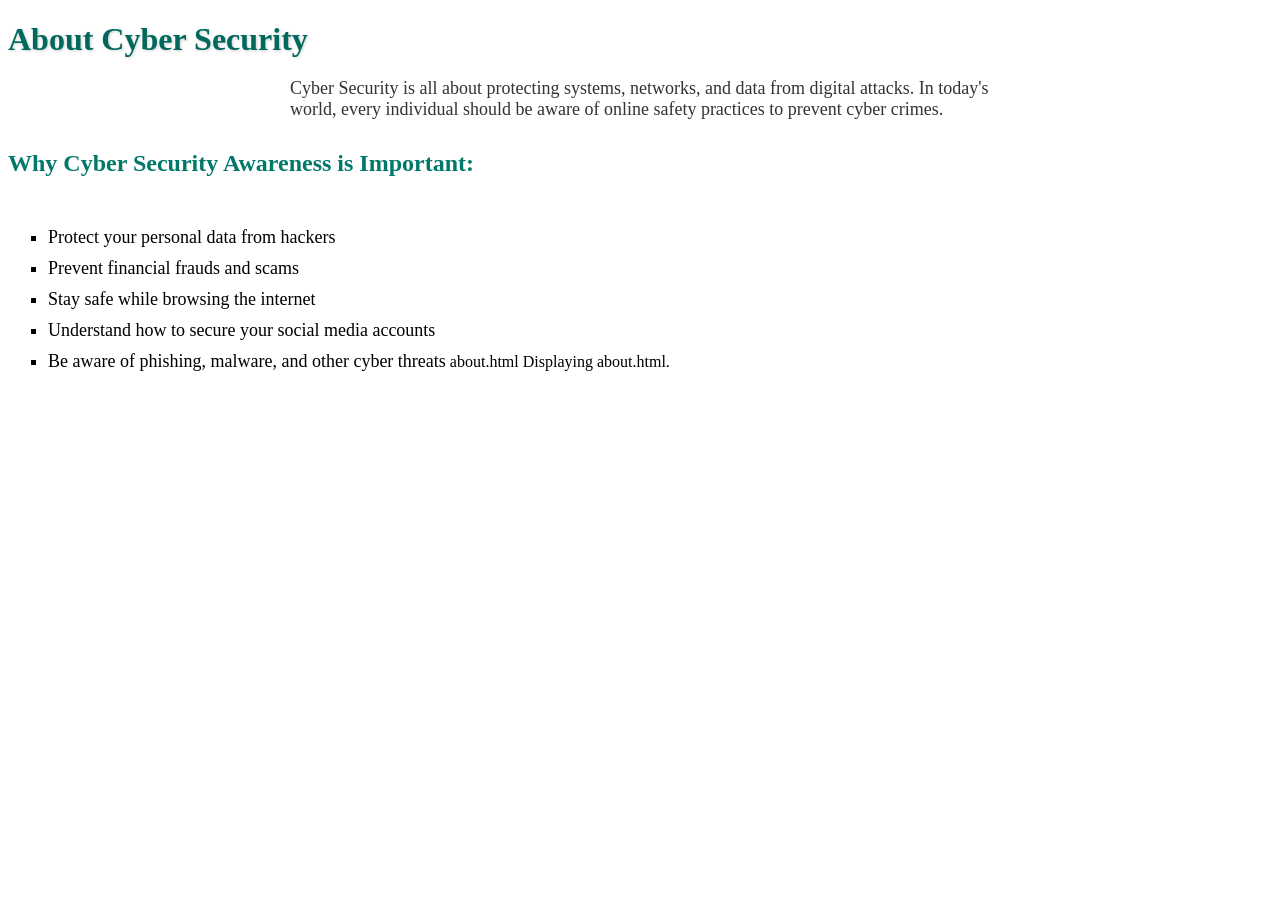
<file: about.html>
<!DOCTYPE html>
<html lang="en">
<head>
    <meta charset="UTF-8">
    <title>About Cyber Security</title>
    <link rel="stylesheet" href="style.css">
</head>
<body>
    <h1>About Cyber Security</h1>
    <p>
        Cyber Security is all about protecting systems, networks, and data from digital attacks. In today's world, 
        every individual should be aware of online safety practices to prevent cyber crimes.
    </p>

    <h2>Why Cyber Security Awareness is Important:</h2>
    <ul>
        <li>Protect your personal data from hackers</li>
        <li>Prevent financial frauds and scams</li>
        <li>Stay safe while browsing the internet</li>
        <li>Understand how to secure your social media accounts</li>
        <li>Be aware of phishing, malware, and other cyber threats</li>
    </ul>
</body>
</html>
about.html
Displaying about.html.
</file>
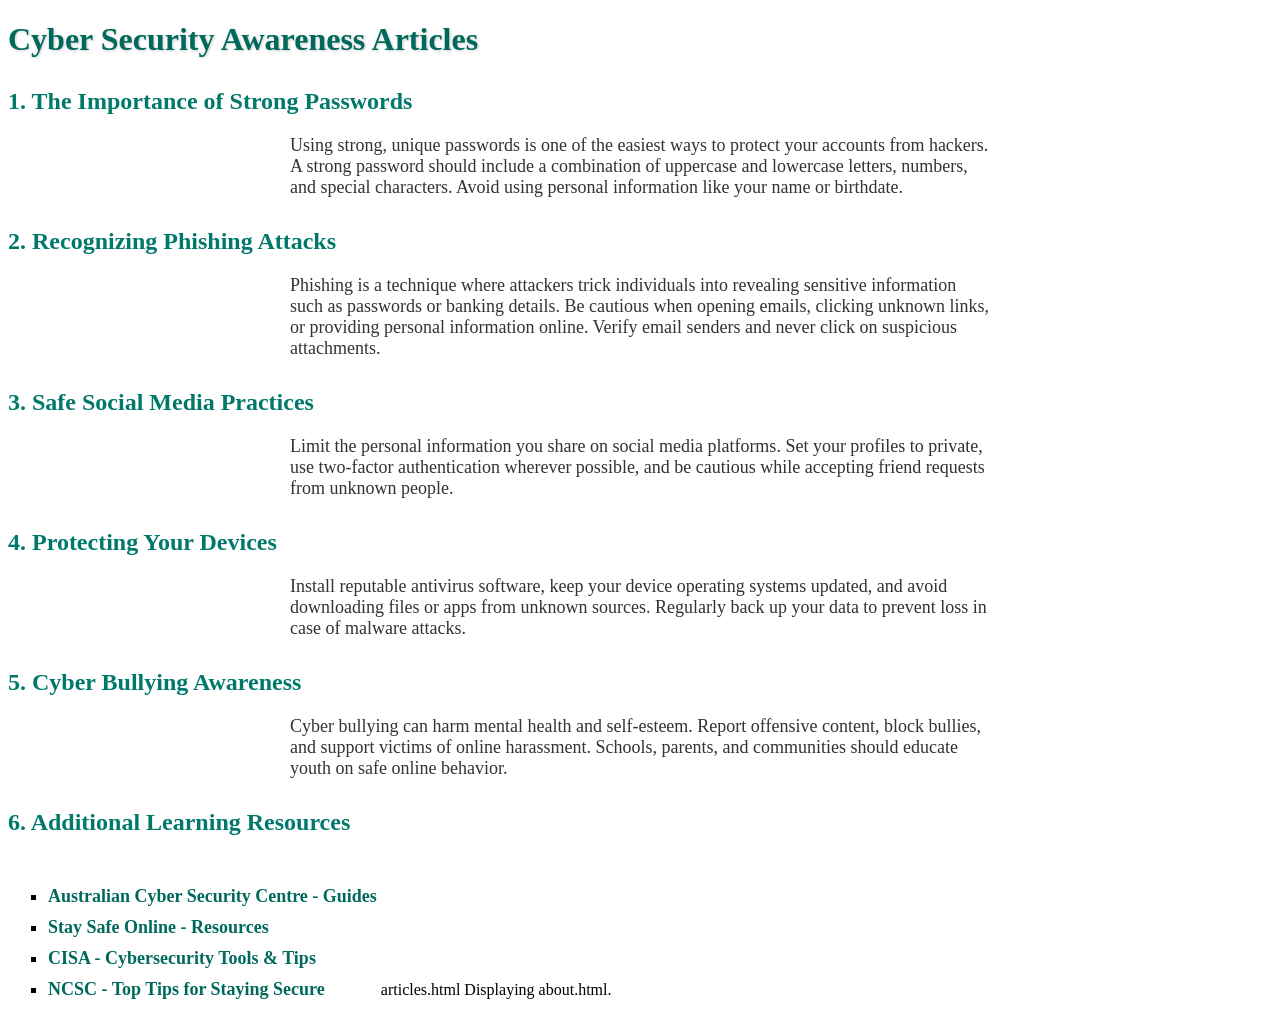
<file: articles.html>
<!DOCTYPE html>
<html lang="en">
<head>
    <meta charset="UTF-8">
    <title>Cyber Security Articles</title>
    <link rel="stylesheet" href="style.css">
</head>
<body>
    <h1>Cyber Security Awareness Articles</h1>

    <h2>1. The Importance of Strong Passwords</h2>
    <p>
        Using strong, unique passwords is one of the easiest ways to protect your accounts from hackers.
        A strong password should include a combination of uppercase and lowercase letters, numbers, and special characters. 
        Avoid using personal information like your name or birthdate.
    </p>

    <h2>2. Recognizing Phishing Attacks</h2>
    <p>
        Phishing is a technique where attackers trick individuals into revealing sensitive information such as passwords or banking details. 
        Be cautious when opening emails, clicking unknown links, or providing personal information online. 
        Verify email senders and never click on suspicious attachments.
    </p>

    <h2>3. Safe Social Media Practices</h2>
    <p>
        Limit the personal information you share on social media platforms. Set your profiles to private, 
        use two-factor authentication wherever possible, and be cautious while accepting friend requests from unknown people.
    </p>

    <h2>4. Protecting Your Devices</h2>
    <p>
        Install reputable antivirus software, keep your device operating systems updated, and avoid downloading files or apps from unknown sources.
        Regularly back up your data to prevent loss in case of malware attacks.
    </p>

    <h2>5. Cyber Bullying Awareness</h2>
    <p>
        Cyber bullying can harm mental health and self-esteem. Report offensive content, block bullies, 
        and support victims of online harassment. Schools, parents, and communities should educate youth on safe online behavior.
    </p>

    <h2>6. Additional Learning Resources</h2>
    <ul>
        <li><a href="https://www.cyber.gov.au/acsc/view-all-content/guidance-materials" target="_blank">Australian Cyber Security Centre - Guides</a></li>
        <li><a href="https://staysafeonline.org/resources/" target="_blank">Stay Safe Online - Resources</a></li>
        <li><a href="https://www.cisa.gov/resources-tools" target="_blank">CISA - Cybersecurity Tools & Tips</a></li>
        <li><a href="https://www.ncsc.gov.uk/collection/top-tips-for-staying-secure-online" target="_blank">NCSC - Top Tips for Staying Secure</a></li>
    </ul>

</body>
</html>
articles.html
Displaying about.html.
</file>
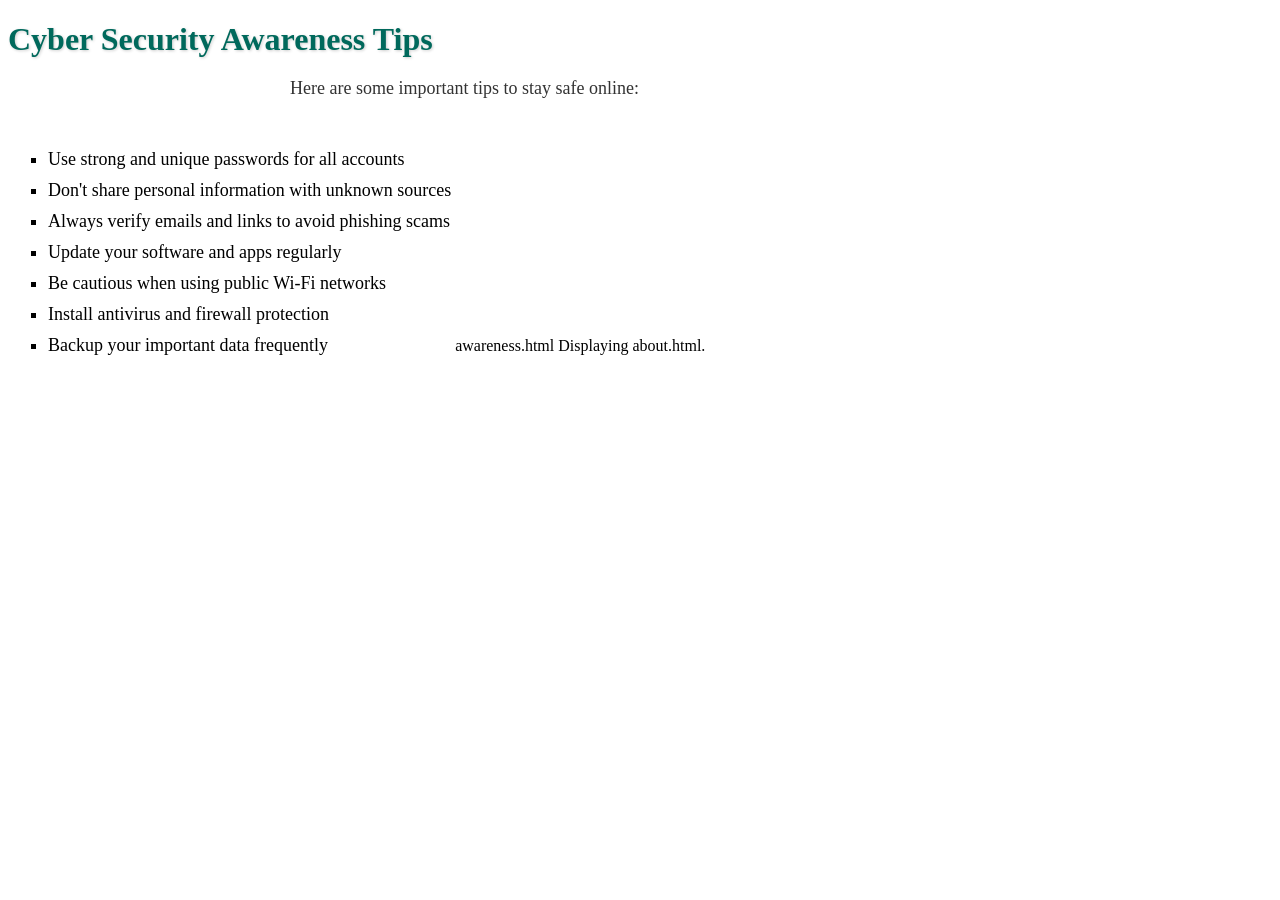
<file: awareness.html>
<!DOCTYPE html>
<html lang="en">
<head>
    <meta charset="UTF-8">
    <title>Cyber Security Awareness Tips</title>
    <link rel="stylesheet" href="style.css">
</head>
<body>
    <h1>Cyber Security Awareness Tips</h1>
     <p>Here are some important tips to stay safe online:</p>

    <ul>
        <li>Use strong and unique passwords for all accounts</li>
        <li>Don't share personal information with unknown sources</li>
        <li>Always verify emails and links to avoid phishing scams</li>
        <li>Update your software and apps regularly</li>
        <li>Be cautious when using public Wi-Fi networks</li>
        <li>Install antivirus and firewall protection</li>
        <li>Backup your important data frequently</li>
    </ul>
</body>
</html>
awareness.html
Displaying about.html.
</file>
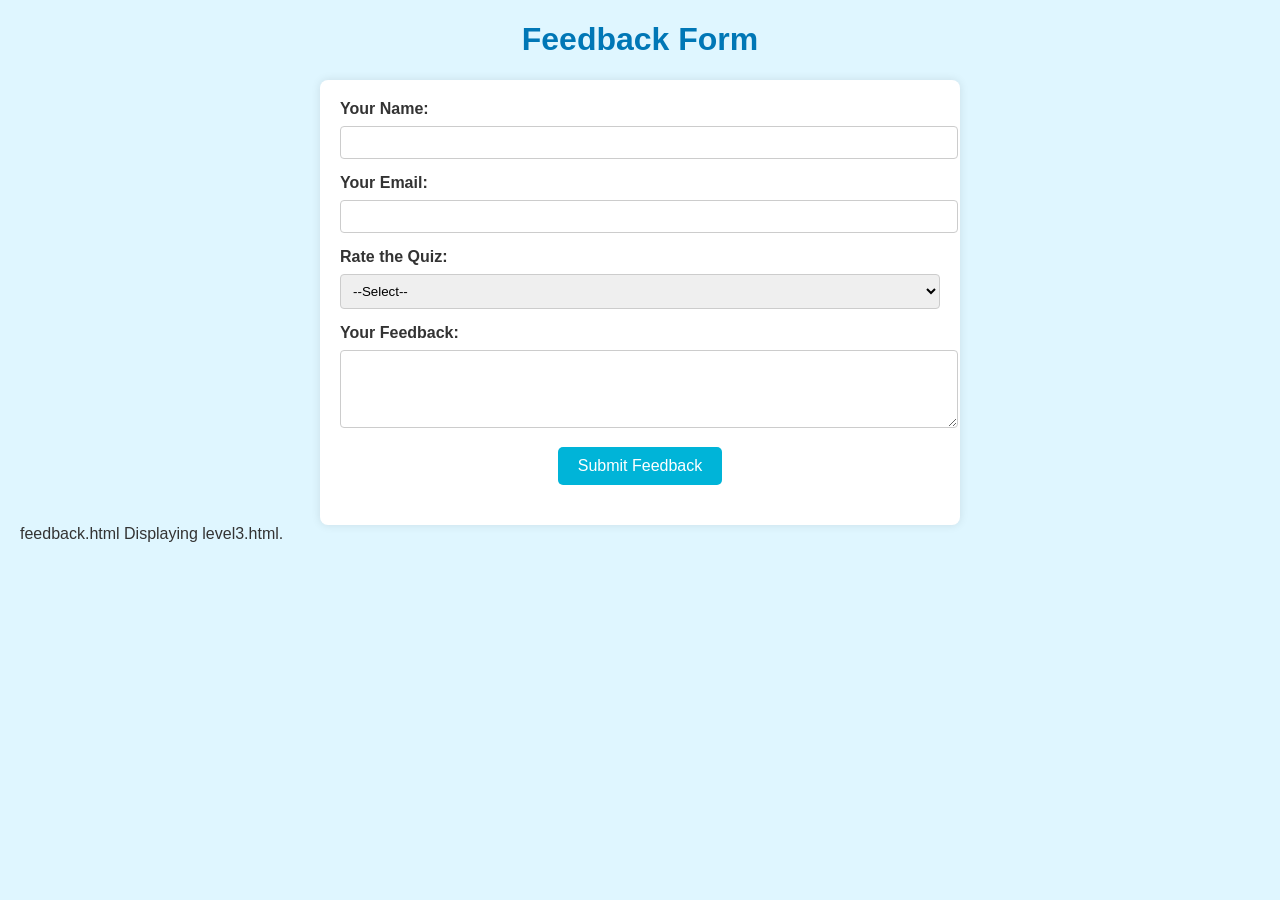
<file: feedback.html>
<!DOCTYPE html>
<html lang="en">
<head>
    <meta charset="UTF-8">
    <title>Feedback Form</title>

    <style>
        body {
            font-family: Arial, sans-serif;
            background-color: #DFF6FF;
            color: #333;
            margin: 20px;
        }

        h1 {
            text-align: center;
            color: #0077B6;
        }

        .nav {
            text-align: center;
            margin-bottom: 20px;
        }

        .nav a {
            text-decoration: none;
            margin: 0 10px;
            color: #0077B6;
            font-weight: bold;
        }

        .nav a:hover {
            color: #023E8A;
        }

        .form-container {
            max-width: 600px;
            margin: 0 auto;
            background-color: #ffffff;
            padding: 20px;
            border-radius: 8px;
            box-shadow: 0 0 10px rgba(0,0,0,0.1);
        }

        label {
            display: block;
            margin-bottom: 8px;
            font-weight: bold;
        }

        input, textarea, select {
            width: 100%;
            padding: 8px;
            margin-bottom: 15px;
            border-radius: 4px;
            border: 1px solid #ccc;
        }

        button {
            background-color: #00B4D8;
            color: white;
            border: none;
            padding: 10px 20px;
            font-size: 16px;
            cursor: pointer;
            border-radius: 5px;
            display: block;
            margin: 0 auto;
        }

        button:hover {
            background-color: #0077B6;
        }

        .success {
            text-align: center;
            color: green;
            font-size: 18px;
            margin-top: 20px;
        }
    </style>
</head>
<body>
<h1>Feedback Form</h1>

    <div class="form-container">
        <form id="feedbackForm">

            <label for="name">Your Name:</label>
            <input type="text" id="name" name="name" required>

            <label for="email">Your Email:</label>
            <input type="email" id="email" name="email" required>

            <label for="rating">Rate the Quiz:</label>
            <select id="rating" name="rating" required>
                <option value="">--Select--</option>
                <option value="Excellent">Excellent</option>
                <option value="Good">Good</option>
                <option value="Average">Average</option>
                <option value="Poor">Poor</option>
            </select>

            <label for="comments">Your Feedback:</label>
            <textarea id="comments" name="comments" rows="4" required></textarea>

            <button type="button" onclick="submitFeedback()">Submit Feedback</button>
        </form>

        <div id="successMessage" class="success"></div>
    </div>

<script>
function submitFeedback() {
    const name = document.getElementById('name').value.trim();
    const email = document.getElementById('email').value.trim();
    const rating = document.getElementById('rating').value;
    const comments = document.getElementById('comments').value.trim();

    if (name === '' || email === '' || rating === '' || comments === '') {
        alert('Please fill in all fields.');
        return;
    }

    // You can add backend or Google Forms integration here
    document.getElementById('successMessage').innerHTML = 'Thank you for your feedback, ' + name + '!';

    document.getElementById('feedbackForm').reset();
}
</script>

</body>
</html>
feedback.html
Displaying level3.html.
</file>
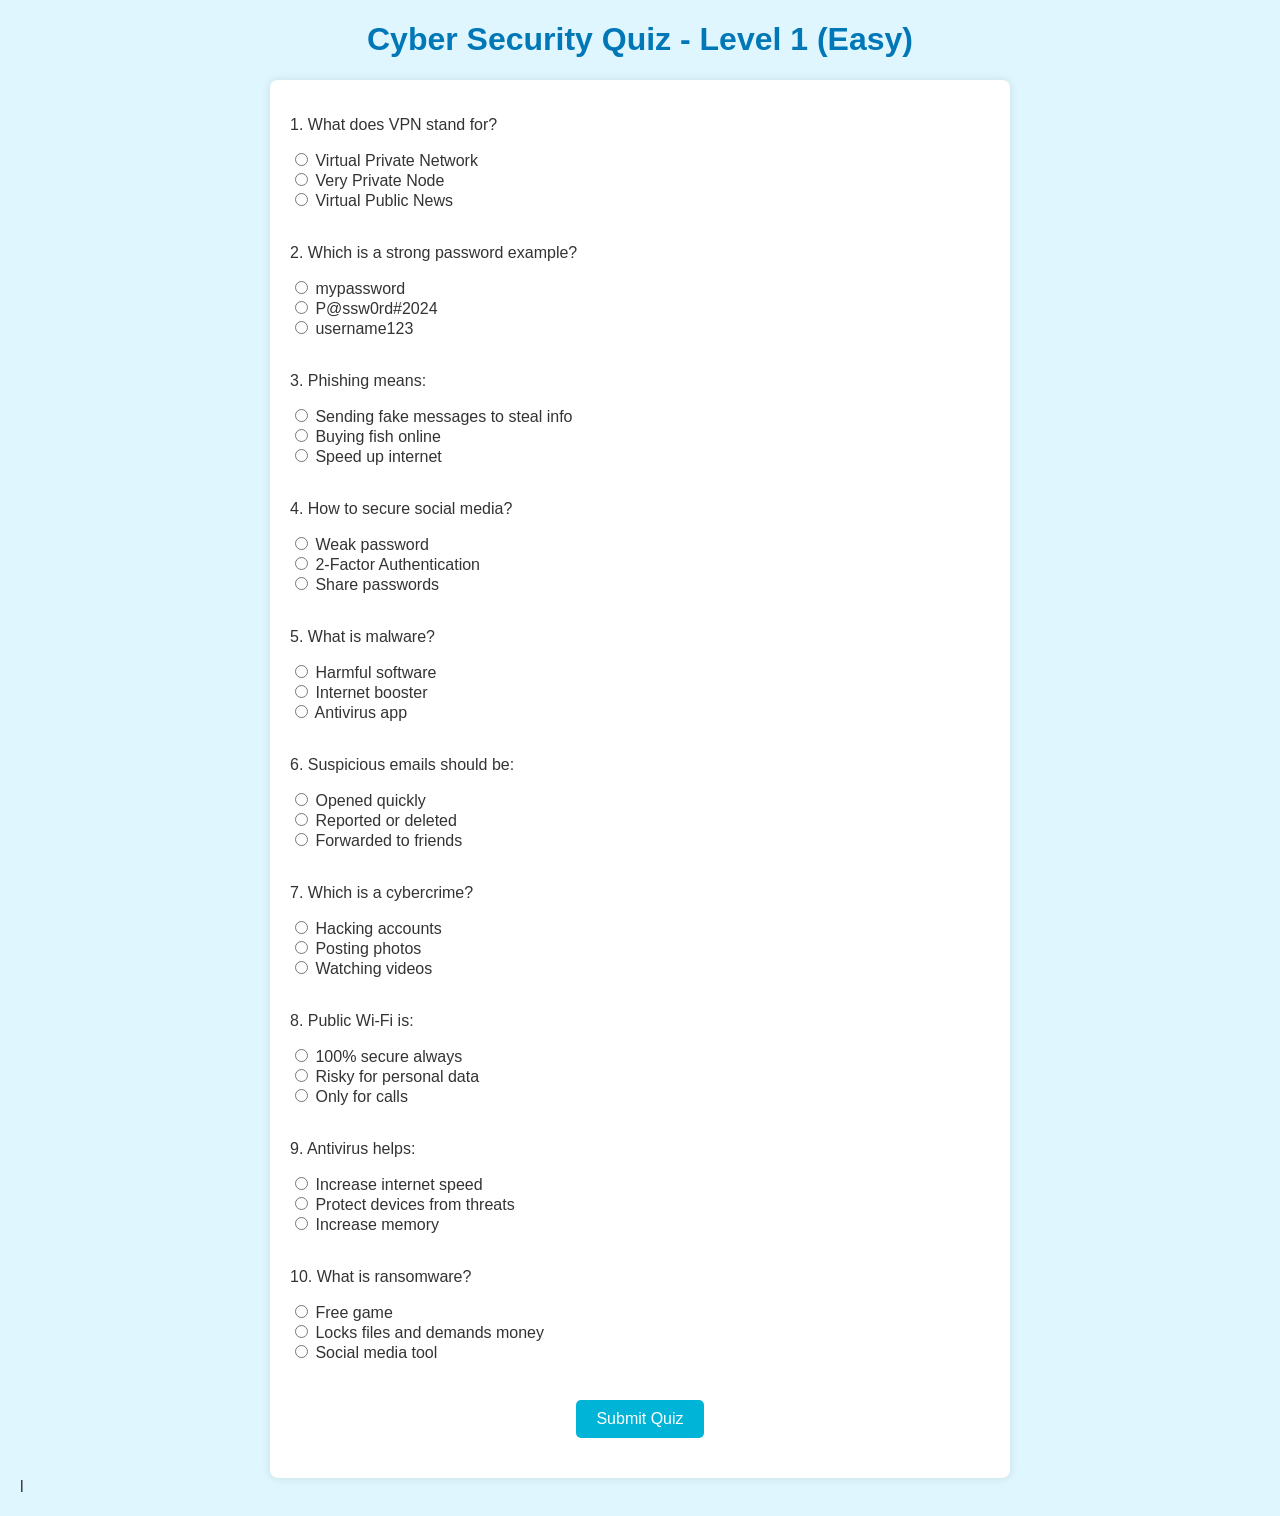
<file: level1.html>
<!DOCTYPE html>
<html lang="en">
<head>
    <meta charset="UTF-8">
    <title>Level 1 - Easy Quiz</title>

    <style>
        body {
            font-family: Arial, sans-serif;
            background-color: #DFF6FF;
            color: #333;
            margin: 20px;
        }

        h1 {
            text-align: center;
            color: #0077B6;
        }

        .nav {
            text-align: center;
            margin-bottom: 20px;
        }

        .nav a {
            text-decoration: none;
            margin: 0 10px;
            color: #0077B6;
            font-weight: bold;
        }

        .nav a:hover {
            color: #023E8A;
        }

        .quiz-container {
            max-width: 700px;
            margin: 0 auto;
            background-color: #ffffff;
            padding: 20px;
            border-radius: 8px;
            box-shadow: 0 0 10px rgba(0,0,0,0.1);
        }

        button {
            background-color: #00B4D8;
            color: white;
            border: none;
            padding: 10px 20px;
            font-size: 16px;
            cursor: pointer;
            display: block;
            margin: 20px auto;
            border-radius: 5px;
        }

        button:hover {
            background-color: #0077B6;
        }

        #result {
            text-align: center;
            font-size: 20px;
            margin-top: 20px;
        }

        .pass {
            color: green;
        }

        .fail {
            color: red;
        }
    </style>

</head>
<body>

    <h1>Cyber Security Quiz - Level 1 (Easy)</h1>

    <div class="quiz-container">
        <form id="quizForm">

            <p>1. What does VPN stand for?</p>
            <input type="radio" name="q1" value="a"> Virtual Private Network<br>
            <input type="radio" name="q1" value="b"> Very Private Node<br>
            <input type="radio" name="q1" value="c"> Virtual Public News<br><br>

            <p>2. Which is a strong password example?</p>
            <input type="radio" name="q2" value="a"> mypassword<br>
            <input type="radio" name="q2" value="b"> P@ssw0rd#2024<br>
            <input type="radio" name="q2" value="c"> username123<br><br>

            <p>3. Phishing means:</p>
            <input type="radio" name="q3" value="a"> Sending fake messages to steal info<br>
            <input type="radio" name="q3" value="b"> Buying fish online<br>
            <input type="radio" name="q3" value="c"> Speed up internet<br><br>

            <p>4. How to secure social media?</p>
            <input type="radio" name="q4" value="a"> Weak password<br>
            <input type="radio" name="q4" value="b"> 2-Factor Authentication<br>
            <input type="radio" name="q4" value="c"> Share passwords<br><br>

            <p>5. What is malware?</p>
            <input type="radio" name="q5" value="a"> Harmful software<br>
            <input type="radio" name="q5" value="b"> Internet booster<br>
            <input type="radio" name="q5" value="c"> Antivirus app<br><br>

            <p>6. Suspicious emails should be:</p>
            <input type="radio" name="q6" value="a"> Opened quickly<br>
            <input type="radio" name="q6" value="b"> Reported or deleted<br>
            <input type="radio" name="q6" value="c"> Forwarded to friends<br><br>

            <p>7. Which is a cybercrime?</p>
            <input type="radio" name="q7" value="a"> Hacking accounts<br>
            <input type="radio" name="q7" value="b"> Posting photos<br>
            <input type="radio" name="q7" value="c"> Watching videos<br><br>

            <p>8. Public Wi-Fi is:</p>
            <input type="radio" name="q8" value="a"> 100% secure always<br>
            <input type="radio" name="q8" value="b"> Risky for personal data<br>
            <input type="radio" name="q8" value="c"> Only for calls<br><br>

            <p>9. Antivirus helps:</p>
            <input type="radio" name="q9" value="a"> Increase internet speed<br>
            <input type="radio" name="q9" value="b"> Protect devices from threats<br>
            <input type="radio" name="q9" value="c"> Increase memory<br><br>

            <p>10. What is ransomware?</p>
            <input type="radio" name="q10" value="a"> Free game<br>
            <input type="radio" name="q10" value="b"> Locks files and demands money<br>
            <input type="radio" name="q10" value="c"> Social media tool<br><br>

            <button type="button" onclick="submitQuiz()">Submit Quiz</button>
        </form>

        <div id="result"></div>
    </div>

<script>
function submitQuiz() {
    const answers = {
        q1: 'a', q2: 'b', q3: 'a', q4: 'b', q5: 'a',
        q6: 'b', q7: 'a', q8: 'b', q9: 'b', q10: 'b'
    };

    let score = 0;
    for (let key in answers) {
        const selected = document.querySelector(`input[name="${key}"]:checked`);
        if (selected && selected.value === answers[key]) {
            score++;
        }
    }

    const resultDiv = document.getElementById("result");
    
    if (score >= 6) {
        resultDiv.innerHTML = `<p class="pass">You scored ${score} out of 10. Great job! You passed Level 1.</p>`;
        setTimeout(() => {
            alert("Moving to Level 2...");
            window.location.href = "level2.html";
        }, 2000);
    } else {
        resultDiv.innerHTML = `<p class="fail">You scored ${score} out of 10. Try again to pass Level 1.</p>`;
    }
}
</script>

</body>
</html>
l
</file>
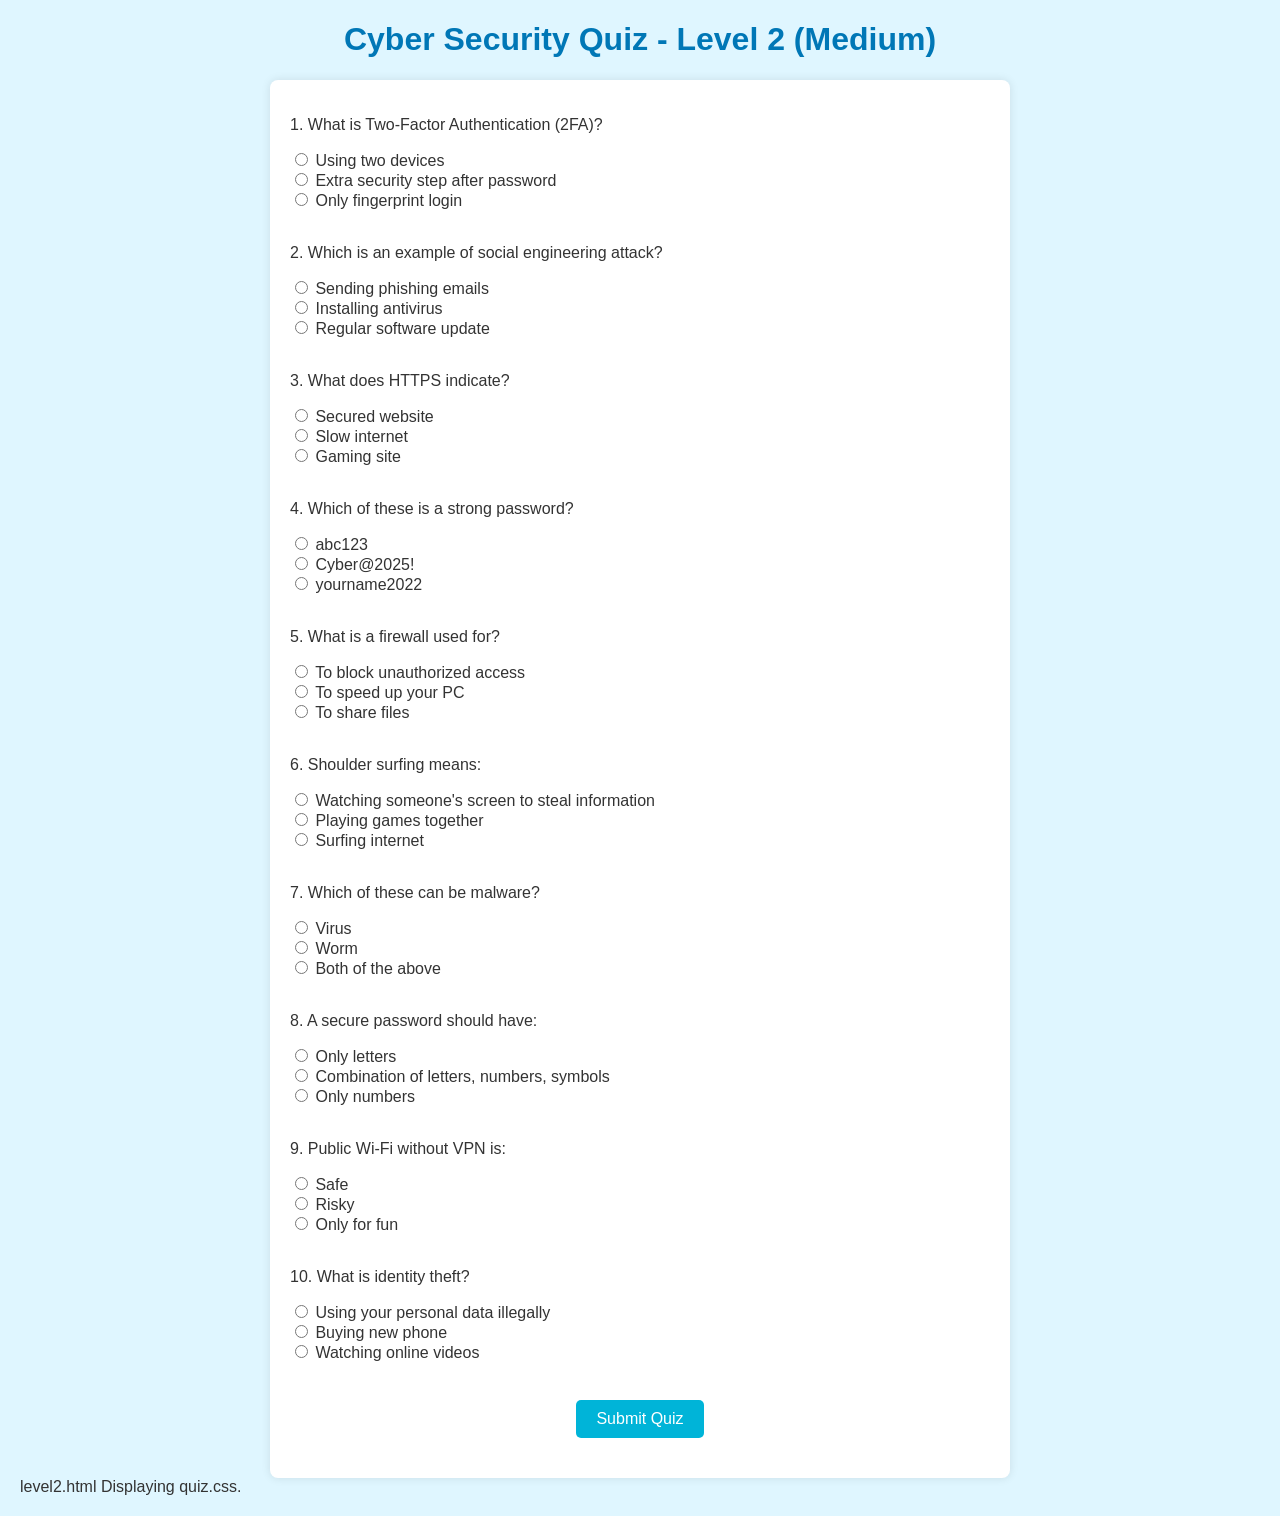
<file: level2.html>
<!DOCTYPE html>
<html lang="en">
<head>
    <meta charset="UTF-8">
    <title>Level 2 - Medium Quiz</title>

    <style>
        body {
            font-family: Arial, sans-serif;
            background-color: #DFF6FF;
            color: #333;
            margin: 20px;
        }

        h1 {
            text-align: center;
            color: #0077B6;
        }

        .nav {
            text-align: center;
            margin-bottom: 20px;
        }

        .nav a {
            text-decoration: none;
            margin: 0 10px;
            color: #0077B6;
            font-weight: bold;
        }

        .nav a:hover {
            color: #023E8A;
        }

        .quiz-container {
            max-width: 700px;
            margin: 0 auto;
            background-color: #ffffff;
            padding: 20px;
            border-radius: 8px;
            box-shadow: 0 0 10px rgba(0,0,0,0.1);
        }

        button {
            background-color: #00B4D8;
            color: white;
            border: none;
            padding: 10px 20px;
            font-size: 16px;
            cursor: pointer;
            display: block;
            margin: 20px auto;
            border-radius: 5px;
        }

        button:hover {
            background-color: #0077B6;
        }

        #result {
            text-align: center;
            font-size: 20px;
            margin-top: 20px;
        }

        .pass {
            color: green;
        }

        .fail {
            color: red;
        }
    </style>

</head>
<body>

   
    <h1>Cyber Security Quiz - Level 2 (Medium)</h1>

    <div class="quiz-container">
        <form id="quizForm">

            <p>1. What is Two-Factor Authentication (2FA)?</p>
            <input type="radio" name="q1" value="a"> Using two devices<br>
            <input type="radio" name="q1" value="b"> Extra security step after password<br>
            <input type="radio" name="q1" value="c"> Only fingerprint login<br><br>

            <p>2. Which is an example of social engineering attack?</p>
            <input type="radio" name="q2" value="a"> Sending phishing emails<br>
            <input type="radio" name="q2" value="b"> Installing antivirus<br>
            <input type="radio" name="q2" value="c"> Regular software update<br><br>

            <p>3. What does HTTPS indicate?</p>
            <input type="radio" name="q3" value="a"> Secured website<br>
            <input type="radio" name="q3" value="b"> Slow internet<br>
            <input type="radio" name="q3" value="c"> Gaming site<br><br>

            <p>4. Which of these is a strong password?</p>
            <input type="radio" name="q4" value="a"> abc123<br>
            <input type="radio" name="q4" value="b"> Cyber@2025!<br>
            <input type="radio" name="q4" value="c"> yourname2022<br><br>

            <p>5. What is a firewall used for?</p>
            <input type="radio" name="q5" value="a"> To block unauthorized access<br>
            <input type="radio" name="q5" value="b"> To speed up your PC<br>
            <input type="radio" name="q5" value="c"> To share files<br><br>

            <p>6. Shoulder surfing means:</p>
            <input type="radio" name="q6" value="a"> Watching someone's screen to steal information<br>
            <input type="radio" name="q6" value="b"> Playing games together<br>
            <input type="radio" name="q6" value="c"> Surfing internet<br><br>

            <p>7. Which of these can be malware?</p>
            <input type="radio" name="q7" value="a"> Virus<br>
            <input type="radio" name="q7" value="b"> Worm<br>
            <input type="radio" name="q7" value="c"> Both of the above<br><br>

            <p>8. A secure password should have:</p>
            <input type="radio" name="q8" value="a"> Only letters<br>
            <input type="radio" name="q8" value="b"> Combination of letters, numbers, symbols<br>
            <input type="radio" name="q8" value="c"> Only numbers<br><br>

            <p>9. Public Wi-Fi without VPN is:</p>
            <input type="radio" name="q9" value="a"> Safe<br>
            <input type="radio" name="q9" value="b"> Risky<br>
            <input type="radio" name="q9" value="c"> Only for fun<br><br>

            <p>10. What is identity theft?</p>
            <input type="radio" name="q10" value="a"> Using your personal data illegally<br>
            <input type="radio" name="q10" value="b"> Buying new phone<br>
            <input type="radio" name="q10" value="c"> Watching online videos<br><br>

            <button type="button" onclick="submitQuiz()">Submit Quiz</button>
        </form>

        <div id="result"></div>
    </div>

<script>
function submitQuiz() {
    const answers = {
        q1: 'b', q2: 'a', q3: 'a', q4: 'b', q5: 'a',
        q6: 'a', q7: 'c', q8: 'b', q9: 'b', q10: 'a'
    };

    let score = 0;
    for (let key in answers) {
        const selected = document.querySelector(`input[name="${key}"]:checked`);
        if (selected && selected.value === answers[key]) {
            score++;
        }
    }

    const resultDiv = document.getElementById("result");
    
    if (score >= 6) {
        resultDiv.innerHTML = `<p class="pass">You scored ${score} out of 10. Great job! You passed Level 2.</p>`;
        setTimeout(() => {
            alert("Moving to Level 3...");
            window.location.href = "level3.html";
        }, 2000);
    } else {
        resultDiv.innerHTML = `<p class="fail">You scored ${score} out of 10. Try again to pass Level 2.</p>`;
    }
}
</script>

</body>
</html>
level2.html
Displaying quiz.css.
</file>
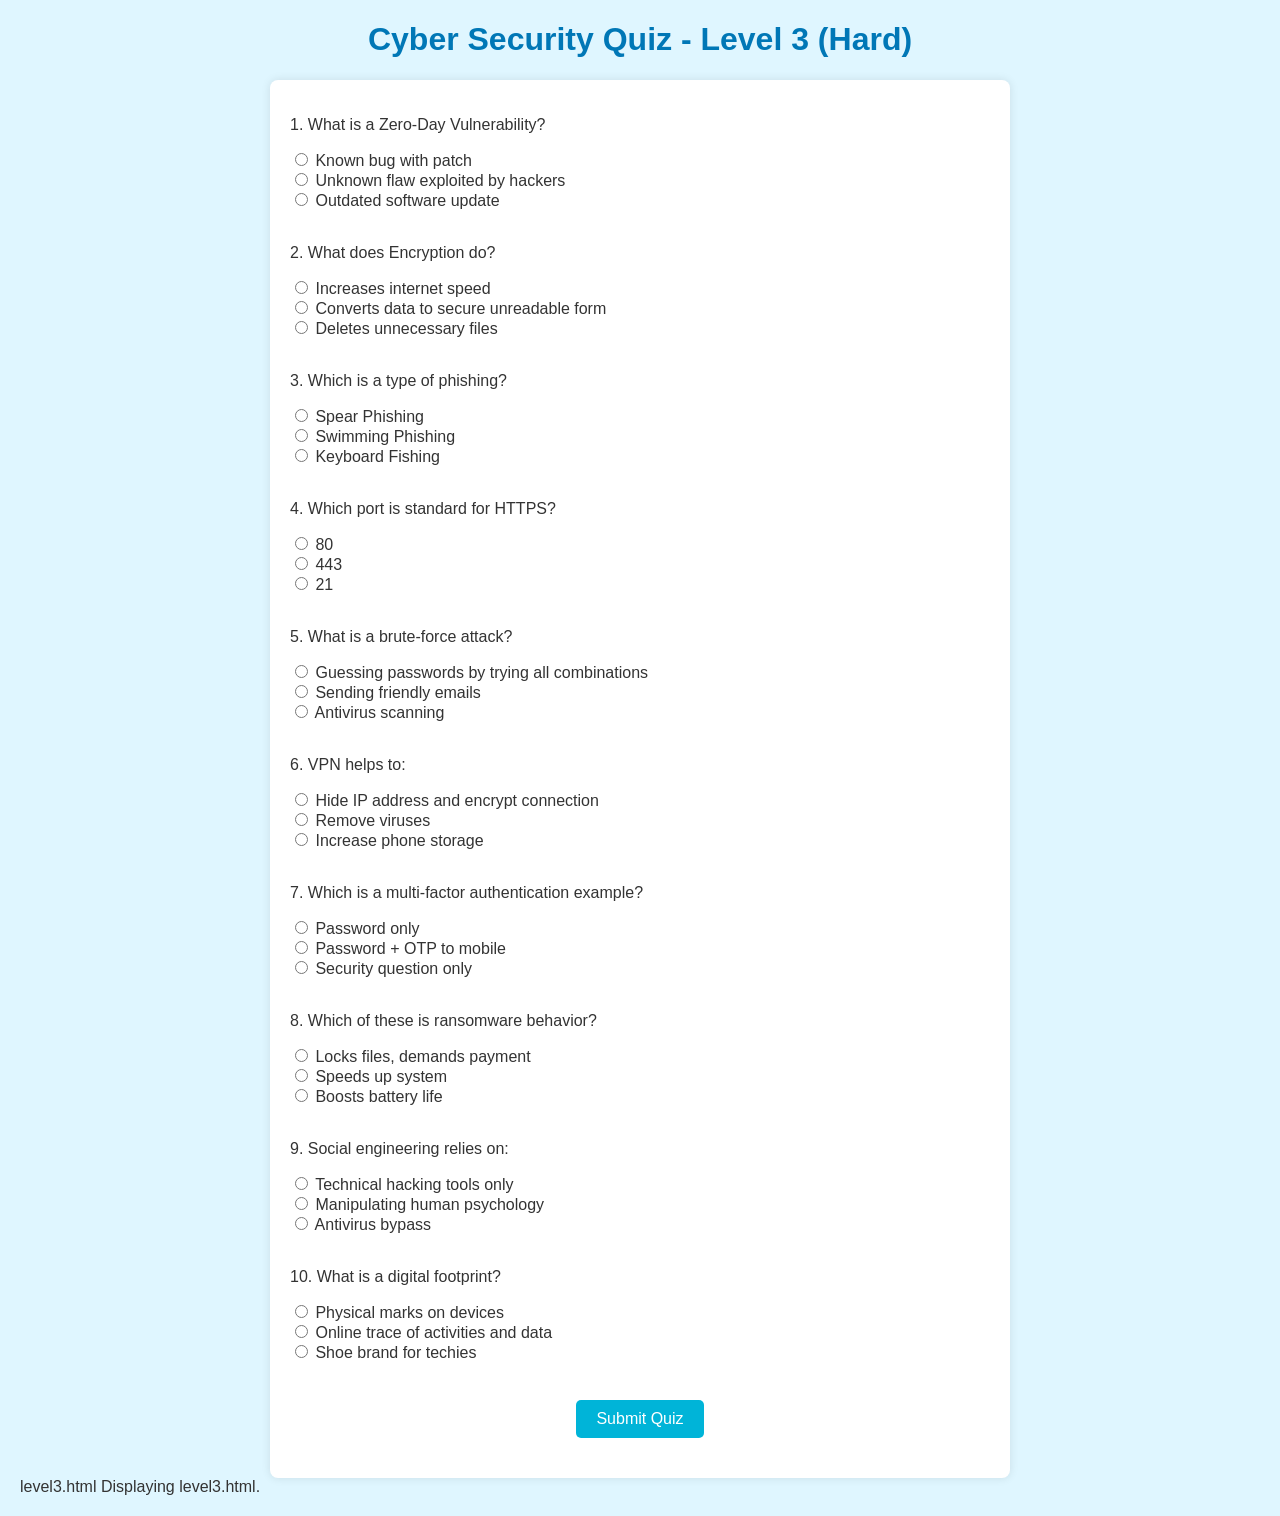
<file: level3.html>
<!DOCTYPE html>
<html lang="en">
<head>
    <meta charset="UTF-8">
    <title>Level 3 - Hard Quiz</title>

    <style>
        body {
            font-family: Arial, sans-serif;
            background-color: #DFF6FF;
            color: #333;
            margin: 20px;
        }

        h1 {
            text-align: center;
            color: #0077B6;
        }

        .nav {
            text-align: center;
            margin-bottom: 20px;
        }

        .nav a {
            text-decoration: none;
            margin: 0 10px;
            color: #0077B6;
            font-weight: bold;
        }

        .nav a:hover {
            color: #023E8A;
        }

        .quiz-container {
            max-width: 700px;
            margin: 0 auto;
            background-color: #ffffff;
            padding: 20px;
            border-radius: 8px;
            box-shadow: 0 0 10px rgba(0,0,0,0.1);
        }

        button {
            background-color: #00B4D8;
            color: white;
            border: none;
            padding: 10px 20px;
            font-size: 16px;
            cursor: pointer;
            display: block;
            margin: 20px auto;
            border-radius: 5px;
        }

        button:hover {
            background-color: #0077B6;
        }

        #result {
            text-align: center;
            font-size: 20px;
            margin-top: 20px;
        }

        .pass {
            color: green;
        }

        .fail {
            color: red;
        }
    </style>

</head>
<body>

  

    <h1>Cyber Security Quiz - Level 3 (Hard)</h1>

    <div class="quiz-container">
        <form id="quizForm">

            <p>1. What is a Zero-Day Vulnerability?</p>
            <input type="radio" name="q1" value="a"> Known bug with patch<br>
            <input type="radio" name="q1" value="b"> Unknown flaw exploited by hackers<br>
            <input type="radio" name="q1" value="c"> Outdated software update<br><br>

            <p>2. What does Encryption do?</p>
            <input type="radio" name="q2" value="a"> Increases internet speed<br>
            <input type="radio" name="q2" value="b"> Converts data to secure unreadable form<br>
            <input type="radio" name="q2" value="c"> Deletes unnecessary files<br><br>

            <p>3. Which is a type of phishing?</p>
            <input type="radio" name="q3" value="a"> Spear Phishing<br>
            <input type="radio" name="q3" value="b"> Swimming Phishing<br>
            <input type="radio" name="q3" value="c"> Keyboard Fishing<br><br>

            <p>4. Which port is standard for HTTPS?</p>
            <input type="radio" name="q4" value="a"> 80<br>
            <input type="radio" name="q4" value="b"> 443<br>
            <input type="radio" name="q4" value="c"> 21<br><br>

            <p>5. What is a brute-force attack?</p>
            <input type="radio" name="q5" value="a"> Guessing passwords by trying all combinations<br>
            <input type="radio" name="q5" value="b"> Sending friendly emails<br>
            <input type="radio" name="q5" value="c"> Antivirus scanning<br><br>

            <p>6. VPN helps to:</p>
            <input type="radio" name="q6" value="a"> Hide IP address and encrypt connection<br>
            <input type="radio" name="q6" value="b"> Remove viruses<br>
            <input type="radio" name="q6" value="c"> Increase phone storage<br><br>

            <p>7. Which is a multi-factor authentication example?</p>
            <input type="radio" name="q7" value="a"> Password only<br>
            <input type="radio" name="q7" value="b"> Password + OTP to mobile<br>
            <input type="radio" name="q7" value="c"> Security question only<br><br>

            <p>8. Which of these is ransomware behavior?</p>
            <input type="radio" name="q8" value="a"> Locks files, demands payment<br>
            <input type="radio" name="q8" value="b"> Speeds up system<br>
            <input type="radio" name="q8" value="c"> Boosts battery life<br><br>

            <p>9. Social engineering relies on:</p>
            <input type="radio" name="q9" value="a"> Technical hacking tools only<br>
            <input type="radio" name="q9" value="b"> Manipulating human psychology<br>
            <input type="radio" name="q9" value="c"> Antivirus bypass<br><br>

            <p>10. What is a digital footprint?</p>
            <input type="radio" name="q10" value="a"> Physical marks on devices<br>
            <input type="radio" name="q10" value="b"> Online trace of activities and data<br>
            <input type="radio" name="q10" value="c"> Shoe brand for techies<br><br>

            <button type="button" onclick="submitQuiz()">Submit Quiz</button>
        </form>

        <div id="result"></div>
    </div>

<script>
function submitQuiz() {
    const answers = {
        q1: 'b', q2: 'b', q3: 'a', q4: 'b', q5: 'a',
        q6: 'a', q7: 'b', q8: 'a', q9: 'b', q10: 'b'
    };

    let score = 0;
    for (let key in answers) {
        const selected = document.querySelector(`input[name="${key}"]:checked`);
        if (selected && selected.value === answers[key]) {
            score++;
        }
    }

    const resultDiv = document.getElementById("result");
    
    if (score >= 6) {
        resultDiv.innerHTML = `<p class="pass">You scored ${score} out of 10. Excellent! You passed Level 3.</p>`;
        setTimeout(() => {
            alert("Moving to Level 4...");
            window.location.href = "level4.html";
        }, 2000);
    } else {
        resultDiv.innerHTML = `<p class="fail">You scored ${score} out of 10. Try again to pass Level 3.</p>`;
    }
}
</script>

</body>
</html>
level3.html
Displaying level3.html.
</file>
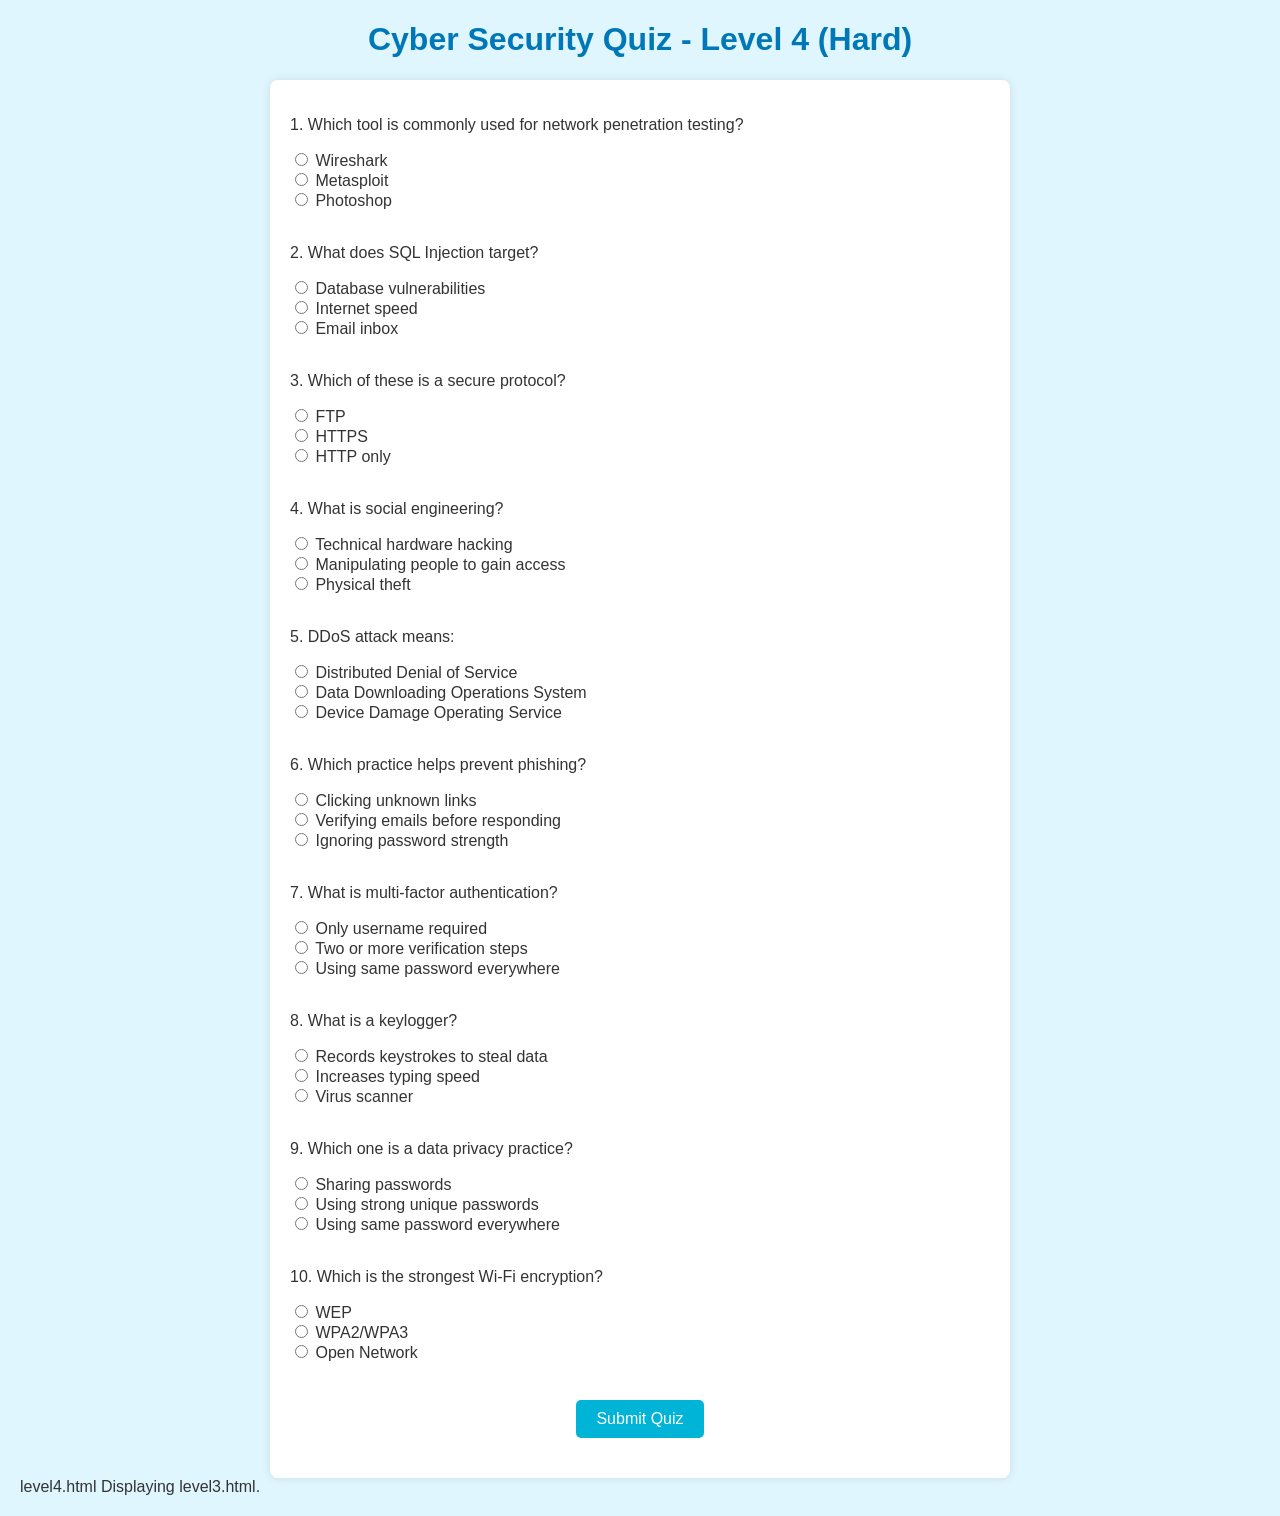
<file: level4.html>
<!DOCTYPE html>
<html lang="en">
<head>
    <meta charset="UTF-8">
    <title>Level 4 - Hard Quiz</title>

    <style>
        body {
            font-family: Arial, sans-serif;
            background-color: #DFF6FF;
            color: #333;
            margin: 20px;
        }

        h1 {
            text-align: center;
            color: #0077B6;
        }

        .nav {
            text-align: center;
            margin-bottom: 20px;
        }

        .nav a {
            text-decoration: none;
            margin: 0 10px;
            color: #0077B6;
            font-weight: bold;
        }

        .nav a:hover {
            color: #023E8A;
        }

        .quiz-container {
            max-width: 700px;
            margin: 0 auto;
            background-color: #ffffff;
            padding: 20px;
            border-radius: 8px;
            box-shadow: 0 0 10px rgba(0,0,0,0.1);
        }

        button {
            background-color: #00B4D8;
            color: white;
            border: none;
            padding: 10px 20px;
            font-size: 16px;
            cursor: pointer;
            display: block;
            margin: 20px auto;
            border-radius: 5px;
        }

        button:hover {
            background-color: #0077B6;
        }

        #result {
            text-align: center;
            font-size: 20px;
            margin-top: 20px;
        }

        .pass {
            color: green;
        }

        .fail {
            color: red;
        }
    </style>

</head>
<body>

    <h1>Cyber Security Quiz - Level 4 (Hard)</h1>

    <div class="quiz-container">
        <form id="quizForm">

            <p>1. Which tool is commonly used for network penetration testing?</p>
            <input type="radio" name="q1" value="a"> Wireshark<br>
            <input type="radio" name="q1" value="b"> Metasploit<br>
            <input type="radio" name="q1" value="c"> Photoshop<br><br>

            <p>2. What does SQL Injection target?</p>
            <input type="radio" name="q2" value="a"> Database vulnerabilities<br>
            <input type="radio" name="q2" value="b"> Internet speed<br>
            <input type="radio" name="q2" value="c"> Email inbox<br><br>

            <p>3. Which of these is a secure protocol?</p>
            <input type="radio" name="q3" value="a"> FTP<br>
            <input type="radio" name="q3" value="b"> HTTPS<br>
            <input type="radio" name="q3" value="c"> HTTP only<br><br>

            <p>4. What is social engineering?</p>
            <input type="radio" name="q4" value="a"> Technical hardware hacking<br>
            <input type="radio" name="q4" value="b"> Manipulating people to gain access<br>
            <input type="radio" name="q4" value="c"> Physical theft<br><br>

            <p>5. DDoS attack means:</p>
            <input type="radio" name="q5" value="a"> Distributed Denial of Service<br>
            <input type="radio" name="q5" value="b"> Data Downloading Operations System<br>
            <input type="radio" name="q5" value="c"> Device Damage Operating Service<br><br>

            <p>6. Which practice helps prevent phishing?</p>
            <input type="radio" name="q6" value="a"> Clicking unknown links<br>
            <input type="radio" name="q6" value="b"> Verifying emails before responding<br>
            <input type="radio" name="q6" value="c"> Ignoring password strength<br><br>

            <p>7. What is multi-factor authentication?</p>
            <input type="radio" name="q7" value="a"> Only username required<br>
            <input type="radio" name="q7" value="b"> Two or more verification steps<br>
            <input type="radio" name="q7" value="c"> Using same password everywhere<br><br>

            <p>8. What is a keylogger?</p>
            <input type="radio" name="q8" value="a"> Records keystrokes to steal data<br>
            <input type="radio" name="q8" value="b"> Increases typing speed<br>
            <input type="radio" name="q8" value="c"> Virus scanner<br><br>

            <p>9. Which one is a data privacy practice?</p>
            <input type="radio" name="q9" value="a"> Sharing passwords<br>
            <input type="radio" name="q9" value="b"> Using strong unique passwords<br>
            <input type="radio" name="q9" value="c"> Using same password everywhere<br><br>

            <p>10. Which is the strongest Wi-Fi encryption?</p>
            <input type="radio" name="q10" value="a"> WEP<br>
            <input type="radio" name="q10" value="b"> WPA2/WPA3<br>
            <input type="radio" name="q10" value="c"> Open Network<br><br>

            <button type="button" onclick="submitQuiz()">Submit Quiz</button>
        </form>

        <div id="result"></div>
    </div>

<script>
function submitQuiz() {
    const answers = {
        q1: 'b', q2: 'a', q3: 'b', q4: 'b', q5: 'a',
        q6: 'b', q7: 'b', q8: 'a', q9: 'b', q10: 'b'
    };

    let score = 0;
    for (let key in answers) {
        const selected = document.querySelector(`input[name="${key}"]:checked`);
        if (selected && selected.value === answers[key]) {
            score++;
        }
    }

    const resultDiv = document.getElementById("result");
    
    if (score >= 6) {
        resultDiv.innerHTML = `<p class="pass">You scored ${score} out of 10. Excellent! You passed Level 4.</p>`;
        setTimeout(() => {
            alert("Moving to Final Level 5...");
            window.location.href = "level5.html";
        }, 2000);
    } else {
        resultDiv.innerHTML = `<p class="fail">You scored ${score} out of 10. Try again to pass Level 4.</p>`;
    }
}
</script>

</body>
</html>
level4.html
Displaying level3.html.
</file>
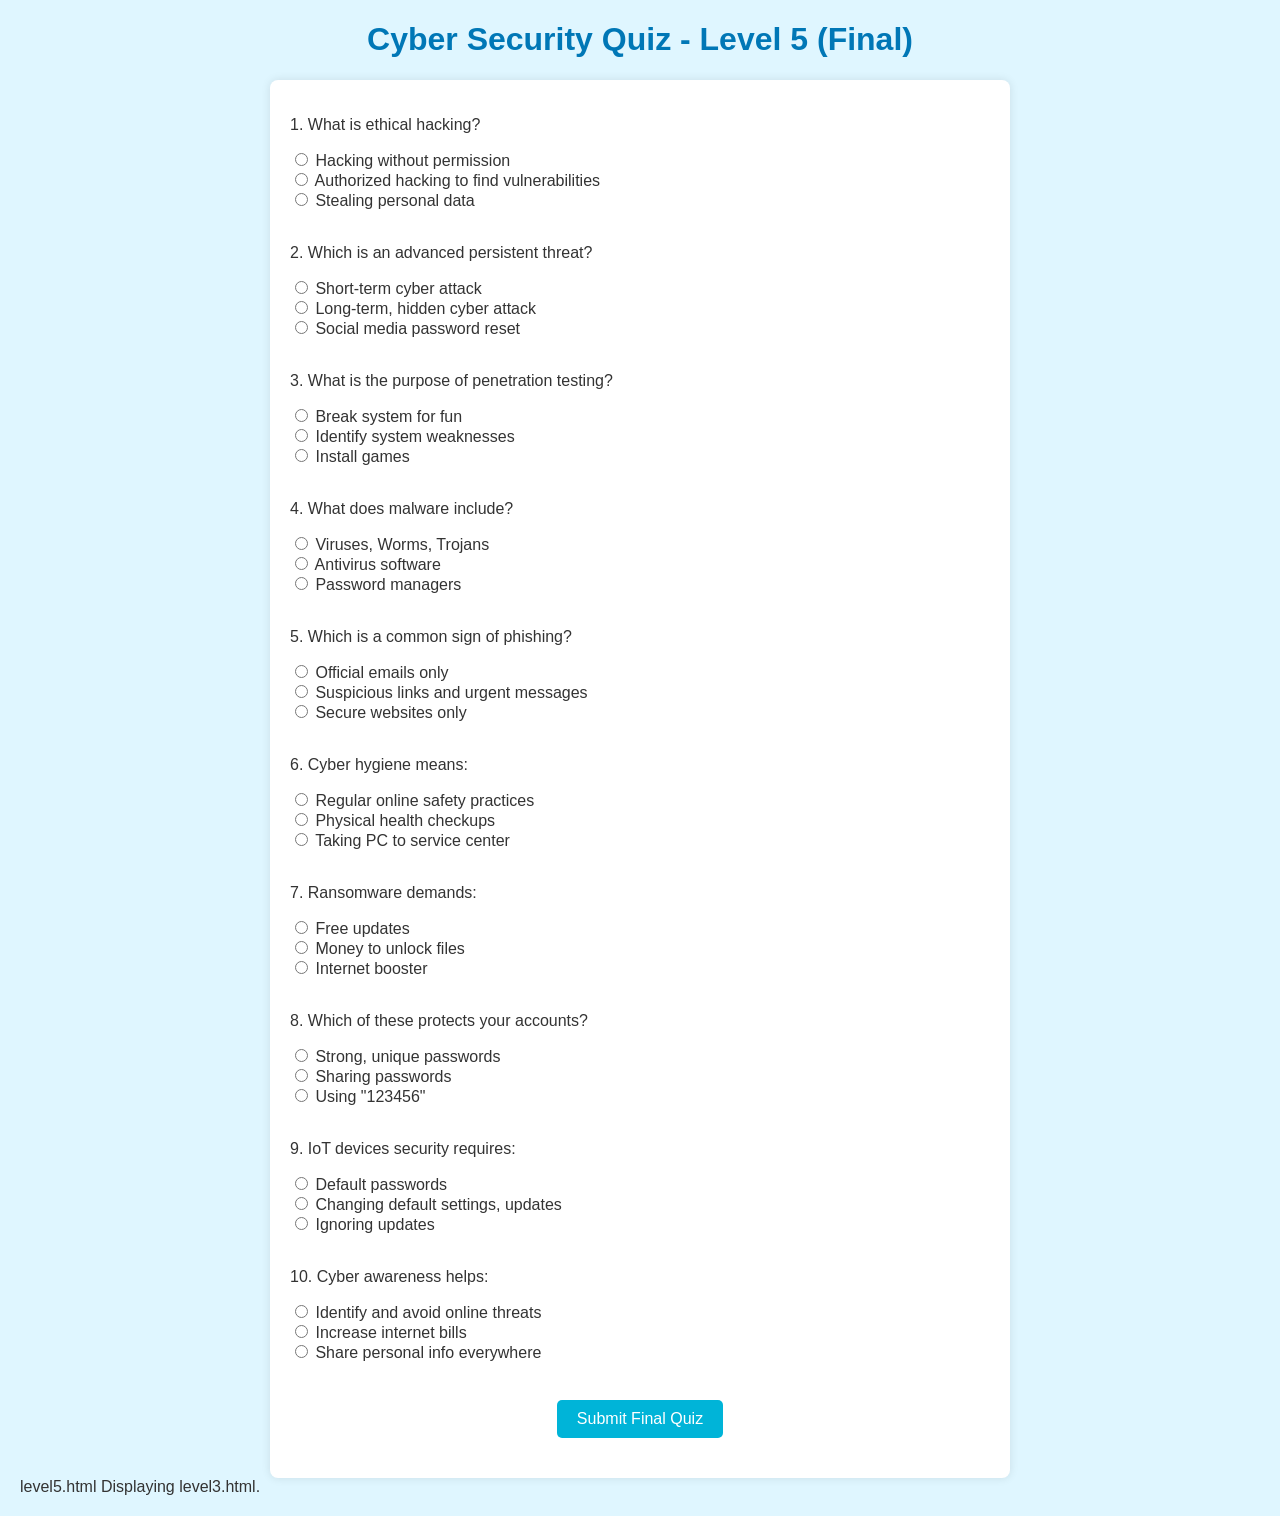
<file: level5.html>
<!DOCTYPE html>
<html lang="en">
<head>
    <meta charset="UTF-8">
    <title>Level 5 - Final Quiz</title>

    <style>
        body {
            font-family: Arial, sans-serif;
            background-color: #DFF6FF;
            color: #333;
            margin: 20px;
        }

        h1 {
            text-align: center;
            color: #0077B6;
        }

        .nav {
            text-align: center;
            margin-bottom: 20px;
        }

        .nav a {
            text-decoration: none;
            margin: 0 10px;
            color: #0077B6;
            font-weight: bold;
        }

        .nav a:hover {
            color: #023E8A;
        }

        .quiz-container {
            max-width: 700px;
            margin: 0 auto;
            background-color: #ffffff;
            padding: 20px;
            border-radius: 8px;
            box-shadow: 0 0 10px rgba(0,0,0,0.1);
        }

        button {
            background-color: #00B4D8;
            color: white;
            border: none;
            padding: 10px 20px;
            font-size: 16px;
            cursor: pointer;
            display: block;
            margin: 20px auto;
            border-radius: 5px;
        }

        button:hover {
            background-color: #0077B6;
        }

        #result {
            text-align: center;
            font-size: 20px;
            margin-top: 20px;
        }

        .pass {
            color: green;
        }

        .fail {
            color: red;
        }

        .conclusion {
            background-color: #CAF0F8;
            border: 2px solid #0077B6;
            padding: 20px;
            margin-top: 20px;
            border-radius: 8px;
            text-align: center;
        }
    </style>

</head>
<body>
<h1>Cyber Security Quiz - Level 5 (Final)</h1>

    <div class="quiz-container">
        <form id="quizForm">

            <p>1. What is ethical hacking?</p>
            <input type="radio" name="q1" value="a"> Hacking without permission<br>
            <input type="radio" name="q1" value="b"> Authorized hacking to find vulnerabilities<br>
            <input type="radio" name="q1" value="c"> Stealing personal data<br><br>

            <p>2. Which is an advanced persistent threat?</p>
            <input type="radio" name="q2" value="a"> Short-term cyber attack<br>
            <input type="radio" name="q2" value="b"> Long-term, hidden cyber attack<br>
            <input type="radio" name="q2" value="c"> Social media password reset<br><br>

            <p>3. What is the purpose of penetration testing?</p>
            <input type="radio" name="q3" value="a"> Break system for fun<br>
            <input type="radio" name="q3" value="b"> Identify system weaknesses<br>
            <input type="radio" name="q3" value="c"> Install games<br><br>

            <p>4. What does malware include?</p>
            <input type="radio" name="q4" value="a"> Viruses, Worms, Trojans<br>
            <input type="radio" name="q4" value="b"> Antivirus software<br>
            <input type="radio" name="q4" value="c"> Password managers<br><br>

            <p>5. Which is a common sign of phishing?</p>
            <input type="radio" name="q5" value="a"> Official emails only<br>
            <input type="radio" name="q5" value="b"> Suspicious links and urgent messages<br>
            <input type="radio" name="q5" value="c"> Secure websites only<br><br>

            <p>6. Cyber hygiene means:</p>
            <input type="radio" name="q6" value="a"> Regular online safety practices<br>
            <input type="radio" name="q6" value="b"> Physical health checkups<br>
            <input type="radio" name="q6" value="c"> Taking PC to service center<br><br>

            <p>7. Ransomware demands:</p>
            <input type="radio" name="q7" value="a"> Free updates<br>
            <input type="radio" name="q7" value="b"> Money to unlock files<br>
            <input type="radio" name="q7" value="c"> Internet booster<br><br>

            <p>8. Which of these protects your accounts?</p>
            <input type="radio" name="q8" value="a"> Strong, unique passwords<br>
            <input type="radio" name="q8" value="b"> Sharing passwords<br>
            <input type="radio" name="q8" value="c"> Using "123456"<br><br>

            <p>9. IoT devices security requires:</p>
            <input type="radio" name="q9" value="a"> Default passwords<br>
            <input type="radio" name="q9" value="b"> Changing default settings, updates<br>
            <input type="radio" name="q9" value="c"> Ignoring updates<br><br>

            <p>10. Cyber awareness helps:</p>
            <input type="radio" name="q10" value="a"> Identify and avoid online threats<br>
            <input type="radio" name="q10" value="b"> Increase internet bills<br>
            <input type="radio" name="q10" value="c"> Share personal info everywhere<br><br>

            <button type="button" onclick="submitQuiz()">Submit Final Quiz</button>
        </form>

        <div id="result"></div>
        <div id="conclusion"></div>
    </div>

<script>
function submitQuiz() {
    const answers = {
        q1: 'b', q2: 'b', q3: 'b', q4: 'a', q5: 'b',
        q6: 'a', q7: 'b', q8: 'a', q9: 'b', q10: 'a'
    };

    let score = 0;
    for (let key in answers) {
        const selected = document.querySelector(`input[name="${key}"]:checked`);
        if (selected && selected.value === answers[key]) {
            score++;
        }
    }

    const resultDiv = document.getElementById("result");
    const conclusionDiv = document.getElementById("conclusion");

    if (score >= 6) {
        resultDiv.innerHTML = `<p class="pass">You scored ${score} out of 10. Congratulations! You completed all levels.</p>`;
        
        conclusionDiv.innerHTML = `
            <div class="conclusion">
                <h2>🎉 Well Done! 🎉</h2>
                <p>You have successfully completed all 5 levels of the Cyber Security Awareness Quiz.</p>
                <p>Stay safe online, follow cyber hygiene practices, and spread awareness!</p>
                <p><strong>Next Step:</strong> Explore our Awareness and About pages to learn more.</p>
                <br>
                <a href="index.html">🏠 Go to Home</a>
            </div>
        `;
    } else {
        resultDiv.innerHTML = `<p class="fail">You scored ${score} out of 10. Try again to complete the Final Level.</p>`;
    }
}
</script>

</body>
</html>
level5.html
Displaying level3.html.
</file>
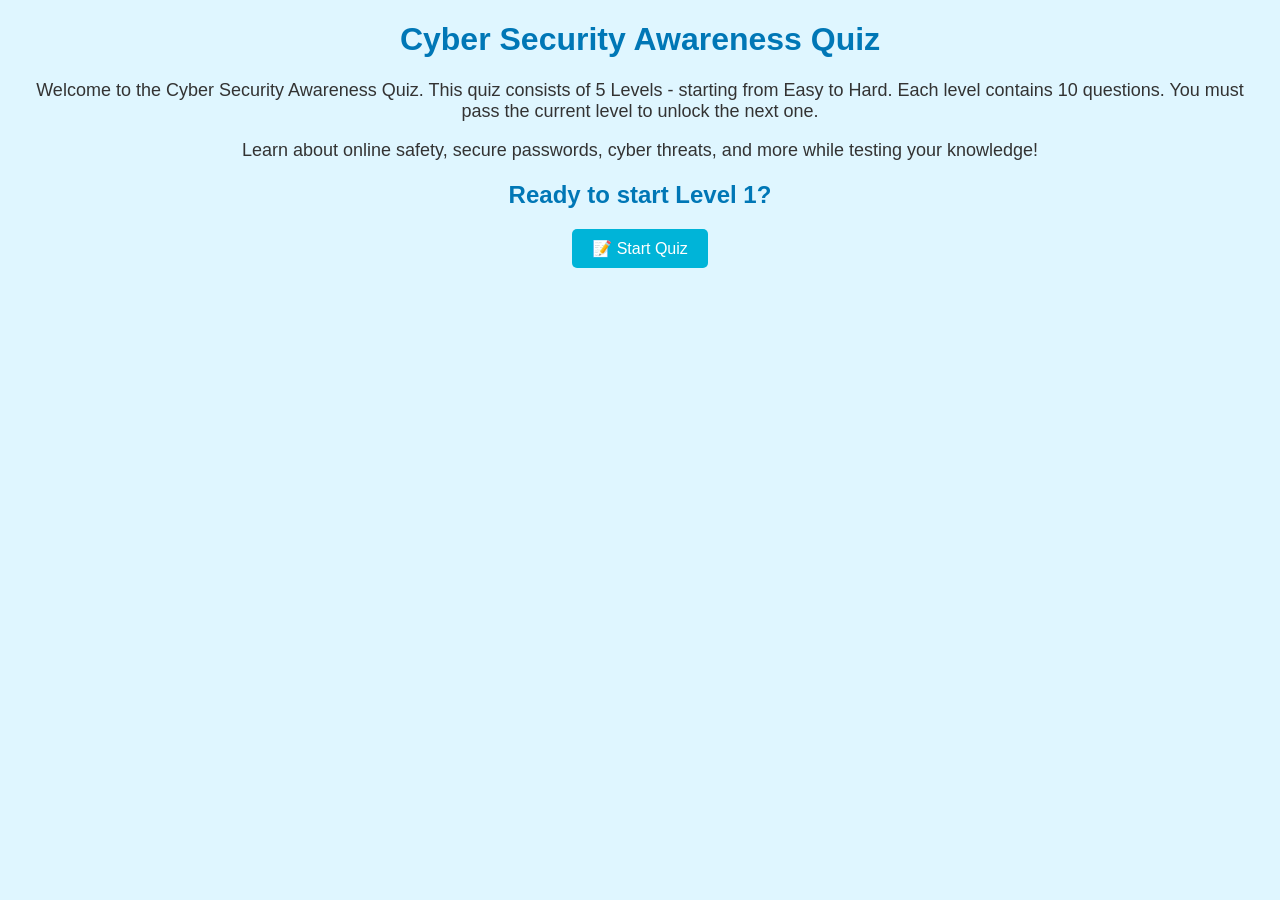
<file: quiz.html>
<!DOCTYPE html>
<html lang="en">
<head>
    <meta charset="UTF-8">
    <title>Cyber Security Quiz Information</title>

    <style>
        body {
            font-family: Arial, sans-serif;
            background-color: #DFF6FF; /* Light Blue Background */
            color: #333;
            margin: 20px;
        }

        h1, h2 {
            text-align: center;
            color: #0077B6;
        }

        p {
            text-align: center;
            font-size: 18px;
        }

        .nav {
            text-align: center;
            margin-bottom: 20px;
        }

        .nav a {
            text-decoration: none;
            margin: 0 10px;
            color: #0077B6;
            font-weight: bold;
        }

        .nav a:hover {
            color: #023E8A;
        }

        button {
            background-color: #00B4D8;
            color: white;
            border: none;
            padding: 10px 20px;
            font-size: 16px;
            cursor: pointer;
            display: block;
            margin: 20px auto;
            border-radius: 5px;
        }

        button:hover {
            background-color: #0077B6;
        }
    </style>

</head>
<body>

    <h1>Cyber Security Awareness Quiz</h1>

    <p>
        Welcome to the Cyber Security Awareness Quiz. This quiz consists of 5 Levels - starting from Easy to Hard.
        Each level contains 10 questions. You must pass the current level to unlock the next one.
    </p>

    <p>
        Learn about online safety, secure passwords, cyber threats, and more while testing your knowledge!
    </p>

    

    <h2>Ready to start Level 1?</h2>

    <button onclick="window.location.href='level1.html'">📝 Start Quiz</button>

</body>
</html>
</file>
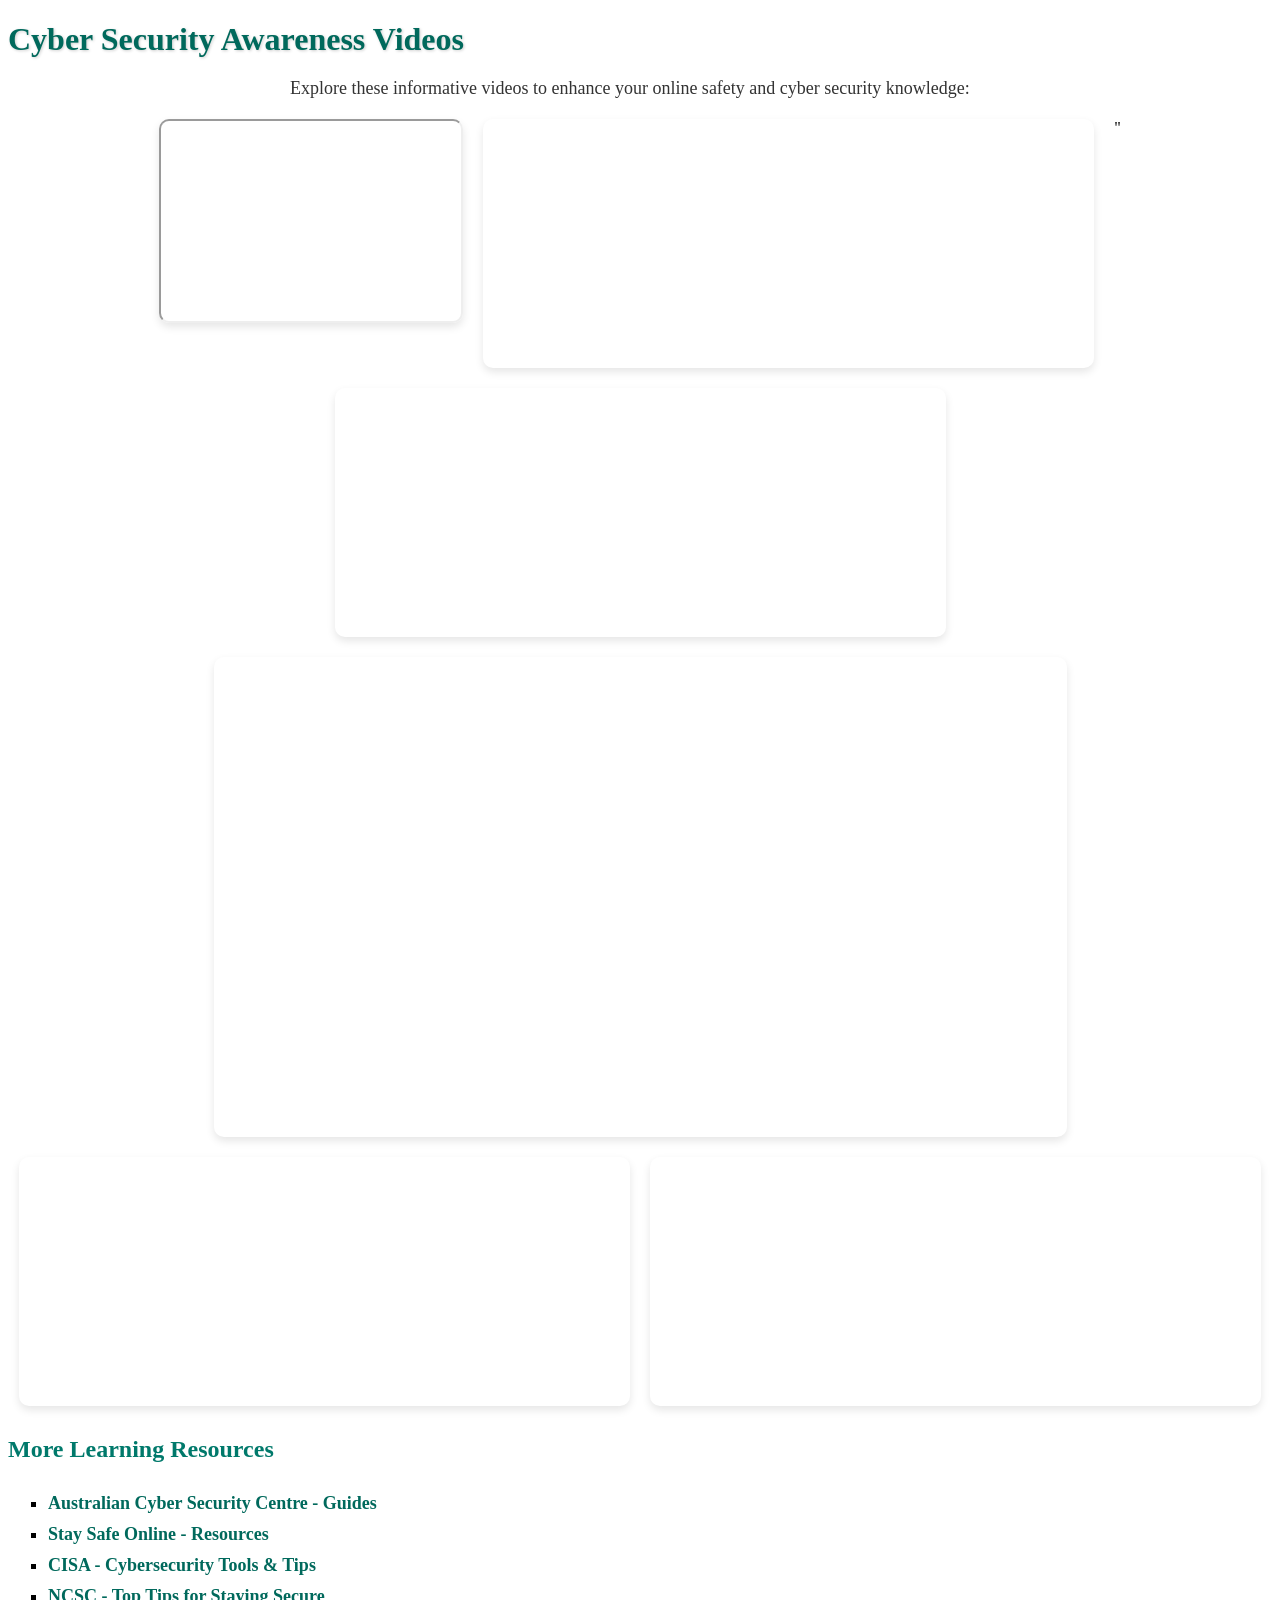
<file: videos.html>
<!DOCTYPE html>
<html lang="en">
<head>
    <meta charset="UTF-8">
    <title>Cyber Security Awareness Videos</title>
    <link rel="stylesheet" href="style.css">
</head>
<body>
    <h1>Cyber Security Awareness Videos</h1>

    <p>Explore these informative videos to enhance your online safety and cyber security knowledge:</p>

    <div style="display: flex; justify-content: center; gap: 20px; flex-wrap: wrap;">

        <iframe width="300" height="200" src="https://www.youtube.com/embed/inWWhr5tnEA" 
        title="Cyber Security Basics for Beginners" allowfullscreen></iframe>

        <iframe width="611" height="249" src="https://www.youtube.com/embed/EiM4azfHtPA" title="Top ten Cyber Security Tips || Top 10 Cybersecurity Tips" frameborder="0" allow="accelerometer; autoplay; clipboard-write; encrypted-media; gyroscope; picture-in-picture; web-share" referrerpolicy="strict-origin-when-cross-origin" allowfullscreen></iframe>" 
 
<iframe width="611" height="249" src="https://www.youtube.com/embed/vKPGZHoHX8k" title="How Hackers Steal Passwords: 5 Attack Methods Explained" frameborder="0" allow="accelerometer; autoplay; clipboard-write; encrypted-media; gyroscope; picture-in-picture; web-share" referrerpolicy="strict-origin-when-cross-origin" allowfullscreen></iframe>
<iframe width="853" height="480" src="https://www.youtube.com/embed/ry68EEWVZx4" title="Cyber Safety – Staying safe on social media" frameborder="0" allow="accelerometer; autoplay; clipboard-write; encrypted-media; gyroscope; picture-in-picture; web-share" referrerpolicy="strict-origin-when-cross-origin" allowfullscreen></iframe>
 <iframe width="611" height="249" src="https://www.youtube.com/embed/j3nE8JQATXo" title="What Is A Phishing Attack? And How To Avoid It" frameborder="0" allow="accelerometer; autoplay; clipboard-write; encrypted-media; gyroscope; picture-in-picture; web-share" referrerpolicy="strict-origin-when-cross-origin" allowfullscreen></iframe>       
<iframe width="611" height="249" src="https://www.youtube.com/embed/0cUnFsePZXA" title="5 tips to protect your privacy online" frameborder="0" allow="accelerometer; autoplay; clipboard-write; encrypted-media; gyroscope; picture-in-picture; web-share" referrerpolicy="strict-origin-when-cross-origin" allowfullscreen></iframe>
    </div>

    <h2>More Learning Resources</h2>
    <ul style="list-style-type: square; max-width: 600px; margin: 0 auto; text-align: left;">
        <li><a href="https://www.cyber.gov.au/acsc/view-all-content/guidance-materials" target="_blank">Australian Cyber Security Centre - Guides</a></li>
        <li><a href="https://staysafeonline.org/resources/" target="_blank">Stay Safe Online - Resources</a></li>
        <li><a href="https://www.cisa.gov/resources-tools" target="_blank">CISA - Cybersecurity Tools & Tips</a></li>
        <li><a href="https://www.ncsc.gov.uk/collection/top-tips-for-staying-secure-online" target="_blank">NCSC - Top Tips for Staying Secure</a></li>
    </ul>

</body>
</html>
</file>
<file: style.css>
Conversation opened. 1 read message.

Skip to content
Using Gmail with screen readers
Enable desktop notifications for Gmail.
   OK  No, thanks
6 of 1,450
(no subject)

Sneha Vaka <snehavaka34@gmail.com>
Attachments
14:46 (7 hours ago)
to me


 14 attachments
  • Scanned by Gmail
/* Body Basic Design */
body {
    font-family: 'Segoe UI', sans-serif;
    background: linear-gradient(135deg, #d0f0f8, #f1f8e9);
    text-align: center;
    padding: 20px;
    margin: 0;
}

/* Headings */
h1 {
    color: #00695c;
    text-shadow: 1px 1px 3px rgba(0,0,0,0.2);
    margin-bottom: 20px;
}

h2 {
    color: #00796b;
    margin-top: 30px;
}

/* Navigation Bar */
nav {
    margin-bottom: 25px;
}

nav a {
    margin: 10px;
    text-decoration: none;
    color: white;
    background: #00897b;
    padding: 10px 18px;
    border-radius: 25px;
    font-weight: bold;
    box-shadow: 0 4px 6px rgba(0,0,0,0.1);
    transition: background 0.3s ease, transform 0.2s ease;
    display: inline-block;
}

nav a:hover {
    background: #004d40;
    transform: scale(1.05);
}

/* Paragraphs */
p {
    font-size: 18px;
    color: #333;
    max-width: 700px;
    margin: 0 auto 20px;
}

/* List Styling */
ul {
    list-style-type: square;
    text-align: left;
    display: inline-block;
    margin-top: 20px;
    font-size: 18px;
}

ul li {
    margin: 10px 0;
}

ul li a {
    color: #00695c;
    text-decoration: none;
    font-weight: bold;
}

ul li a:hover {
    color: #004d40;
    text-decoration: underline;
}

/* Video Layout */
.video-container {
    display: flex;
    justify-content: center;
    flex-wrap: wrap;
    gap: 20px;
    margin-top: 20px;
}

iframe {
    border-radius: 10px;
    box-shadow: 0 4px 8px rgba(0,0,0,0.1);
    transition: transform 0.2s ease;
}

iframe:hover {
    transform: scale(1.05);
}

/* Button Styling (If Needed for Quiz or Forms) */
button {
    background: #26a69a;
    color: white;
    border: none;
    padding: 10px 20px;
    border-radius: 25px;
    font-size: 16px;
    cursor: pointer;
    transition: background 0.3s ease, transform 0.2s ease;
}

button:hover {
    background: #00796b;
    transform: scale(1.05);
}

/* Input Fields (For Feedback Page) */
input, textarea {
    width: 300px;
    padding: 10px;
    margin: 10px;
    border: 1px solid #ccc;
    border-radius: 10px;
}
style.css
Displaying style.css.
</file>
